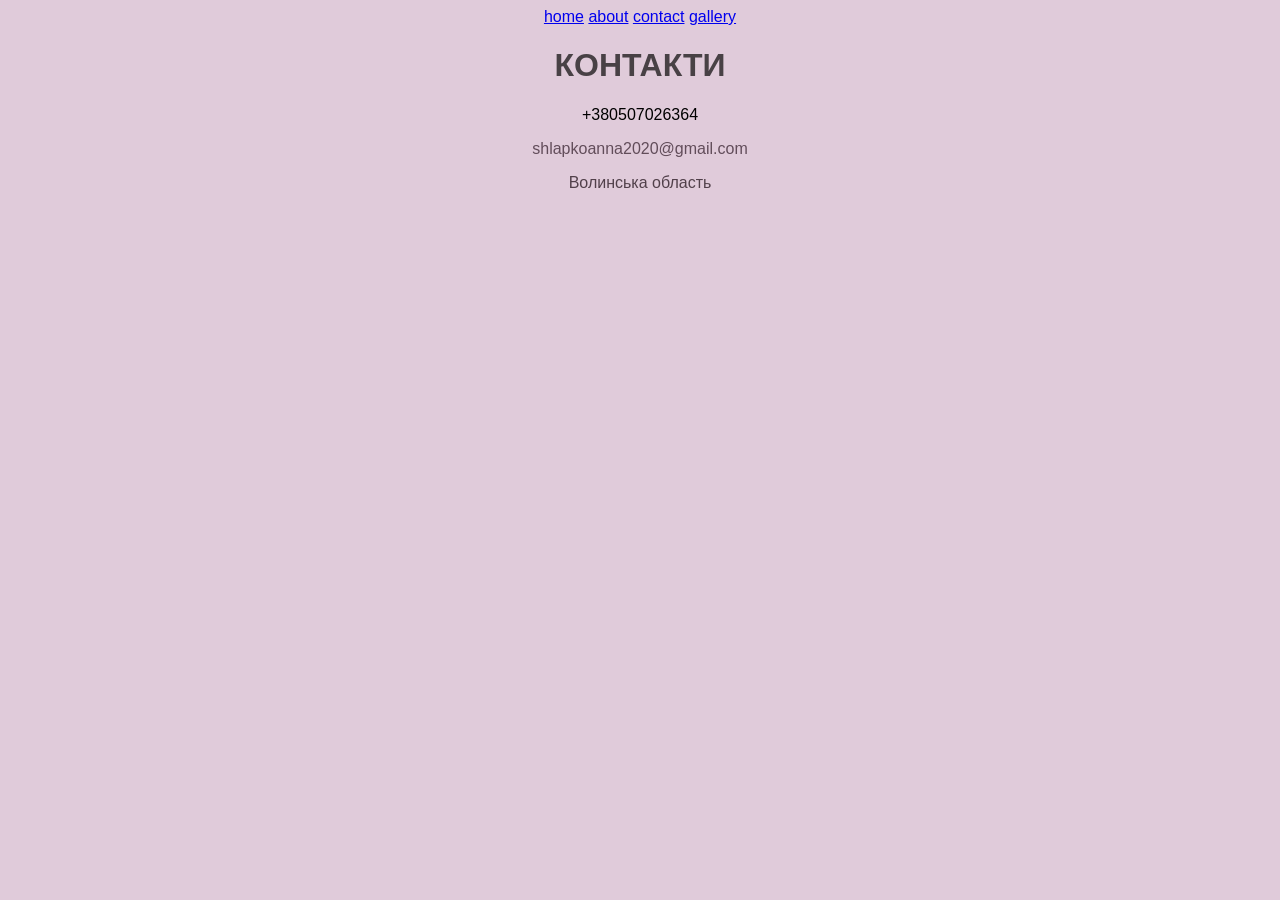
<file: pages/contact.html>
<!DOCTYPE html>
<html lang="en">
<head>
    <meta charset="UTF-8">
    <meta name="viewport" content="width=device-width, initial-scale=1.0">
    <title>Звʼязок</title>
    <link rel="stylesheet" href="../style.css">
</head>
<body>
    <header>
        <nav>
            <a href="../index.html">home</a>
                <a href="./about.html">about</a>
                    <a href="./contact.html">contact</a>
                        <a href="./gallery.html">gallery</a>
        </nav>
     </header>
     <h1>Контакти</h1>
     <p id="phone-link">+380507026364</p>
     <p class="email-info">shlapkoanna2020@gmail.com</p>
     <div>
        <span>Волинська область</span>
     </div>
    </body>
</html>
</file>
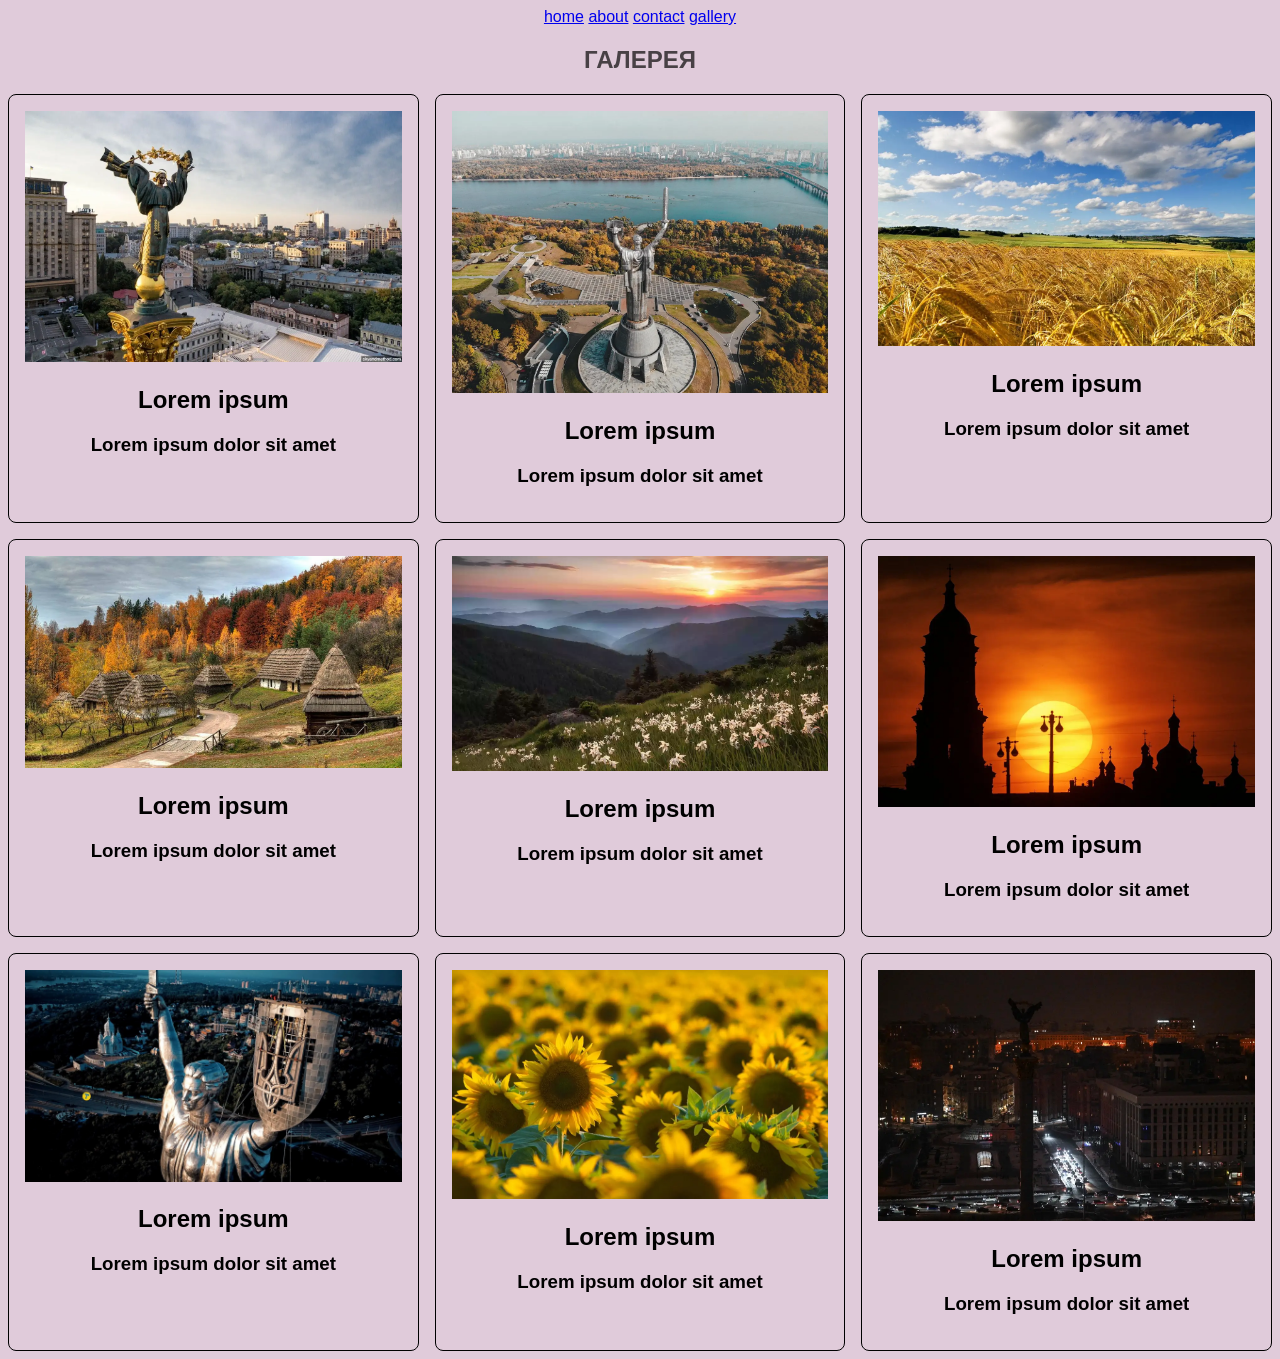
<file: pages/gallery.html>
<!DOCTYPE html>
<html lang="en">
<head>
    <meta charset="UTF-8">
    <meta name="viewport" content="width=device-width, initial-scale=1.0">
    <title>Галерея</title>
    <link rel="stylesheet" href="../style.css">
</head>
<body>
    <header>
        <nav>
            <a href="../index.html">home</a>
            <a href="./about.html">about</a>
            <a href="./contact.html">contact</a>
            <a href="./gallery.html">gallery</a>
        </nav>
    </header> 

    <section class="gallery">
        <div class="container">
            <h1 class="photos">Галерея</h1>

            <div class="wrapper">

                <div class="card">
                    <img src="../images/ukraine1.webp" alt="image">
                    <h2>Lorem ipsum</h2>
                    <h3>Lorem ipsum dolor sit amet</h3>
                </div>

                <div class="card">
                    <img src="../images/ukraine2.webp" alt="image">
                    <h2>Lorem ipsum</h2>
                    <h3>Lorem ipsum dolor sit amet</h3>
                </div>

                <div class="card">
                    <img src="../images/ukraine3.webp" alt="image">
                    <h2>Lorem ipsum</h2>
                    <h3>Lorem ipsum dolor sit amet</h3>
                </div>

                <div class="card">
                    <img src="../images/ukraine4.webp" alt="image">
                    <h2>Lorem ipsum</h2>
                    <h3>Lorem ipsum dolor sit amet</h3>
                </div>

                <div class="card">
                    <img src="../images/ukraine5.webp" alt="image">
                    <h2>Lorem ipsum</h2>
                    <h3>Lorem ipsum dolor sit amet</h3>
                </div>

                <div class="card">
                    <img src="../images/ukraine6.webp" alt="image">
                    <h2>Lorem ipsum</h2>
                    <h3>Lorem ipsum dolor sit amet</h3>
                </div>

                <div class="card">
                    <img src="../images/ukraine7.webp" alt="image">
                    <h2>Lorem ipsum</h2>
                    <h3>Lorem ipsum dolor sit amet</h3>
                </div>

                <div class="card">
                    <img src="../images/ukraine8.webp" alt="image">
                    <h2>Lorem ipsum</h2>
                    <h3>Lorem ipsum dolor sit amet</h3>
                </div>

                <div class="card">
                    <img src="../images/ukraine9.webp" alt="image">
                    <h2>Lorem ipsum</h2>
                    <h3>Lorem ipsum dolor sit amet</h3>
                </div>

            </div>
        </div>
    </section>

</body>
</html>
</file>
<file: style.css>
body {
    font-family: 'Lucida Sans', sans-serif;
    background-color: rgb(224, 203, 218);
    text-align: center;
}
h1 {
    color: rgb(72, 65, 69);
    text-transform: uppercase;
}

h2 {
    transition: color 0.3s ease-in-out;
}

h2:hover {
    color: rgb(157, 0, 0);
    cursor: pointer; 
}

h3 {
    transition: color 0.3s ease-in-out;
}

h3:hover {
    color: rgb(0, 48, 190);
    cursor: pointer; 
}

.about {
    color: rgb(80, 62, 67);
}
.card {
    border: 1px solid;
    padding: 1rem;
    border-radius: 0.5rem;
}

.card {
    transition: transform 0.6s ease-in-out; 
}

.card:hover {
    transform: scale(104%); 
}

.wrapper {
    display: grid;
    grid-template-columns: repeat(3, 1fr);
    gap: 1rem;
}
.card img {
    width: 100%;
}

.phone-link{
    color: rgb(105, 84, 88);
}
.email-info{
    color: rgb(98, 77, 90);
}
div span{
    color: rgb(81, 64, 74);
}

@media (max-width: 939px) {
    .wrapper {grid-template-columns: repeat(2, 1fr);}
}
@media (max-width: 695px) {
    .wrapper {grid-template-columns: repeat(1, 1fr);}
}
</file>
